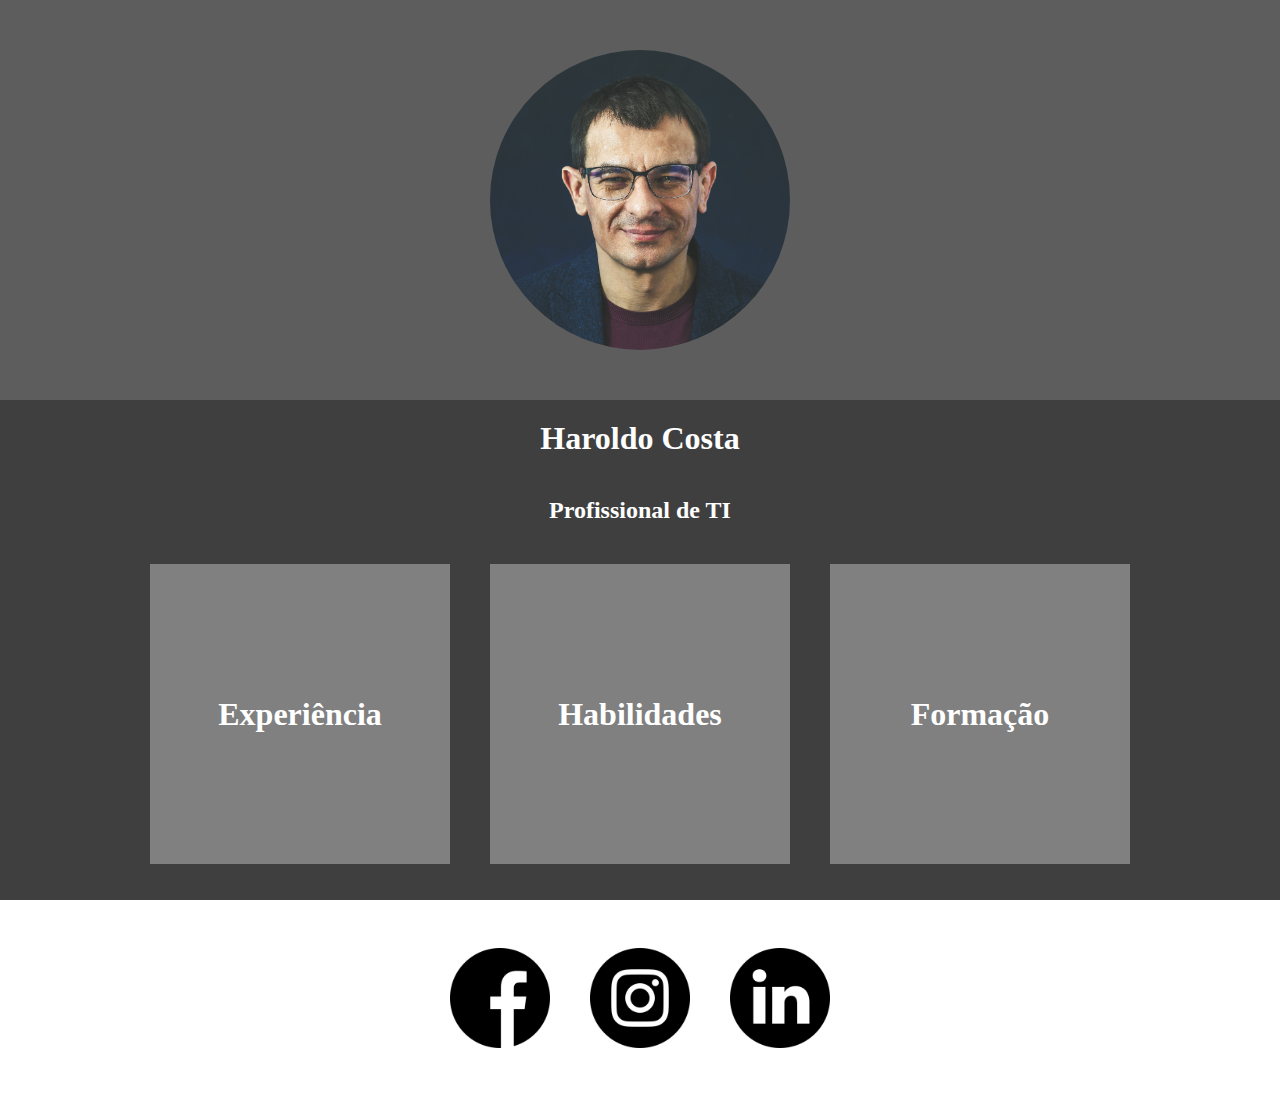
<file: index.html>
<!-- VERSÃO 5 DO HTML -->
<!DOCTYPE html>

<html lang="pt-br">
    <!-- CONFIGURAÇÕES DO SITE -->
    <head>
        <title>Meu currículo</title>
        <meta charset="UTF-8">
        <link rel="stylesheet" href="style.css">
    </head>

    <!-- CORPO DO SITE -->
    <body>
        <!-- CABEÇALHO -->
        <header id="cabecalho">
            <img id="haroldo" src="img/haroldo.jpg">
        </header>

        <!-- CONTEÚDO PRINCIPAL -->
        <main id="principal">
            <h1>Haroldo Costa</h1>
            <h2>Profissional de TI</h2>

            <section class="container">
               <a href="indexEX.html"><section class="caixas"><h1>Experiência</h1></section> </a>
               <a href="indexHb.html"> <section class="caixas"><h1>Habilidades</h1></section> </a>
               <a href="indexFR.html"><section class="caixas"><h1>Formação</h1></section></a> 
            </section>  

        </main>

        <!-- RODAPÉ -->
        <footer id="rodape">
           <a href="https://www.facebook.com" target="_blank"> <img class="icones" src="img/facebook.png" > </a>
           <a href="https://www.instagram.com" target="_blank"> <img class="icones" src="img/instagram.png"></a>
            <a href="https://www.linkedin.com" target="_blank"> <img class="icones" src="img/linkedin.png"></a>

        </footer>

    </body>
</html>
</file>
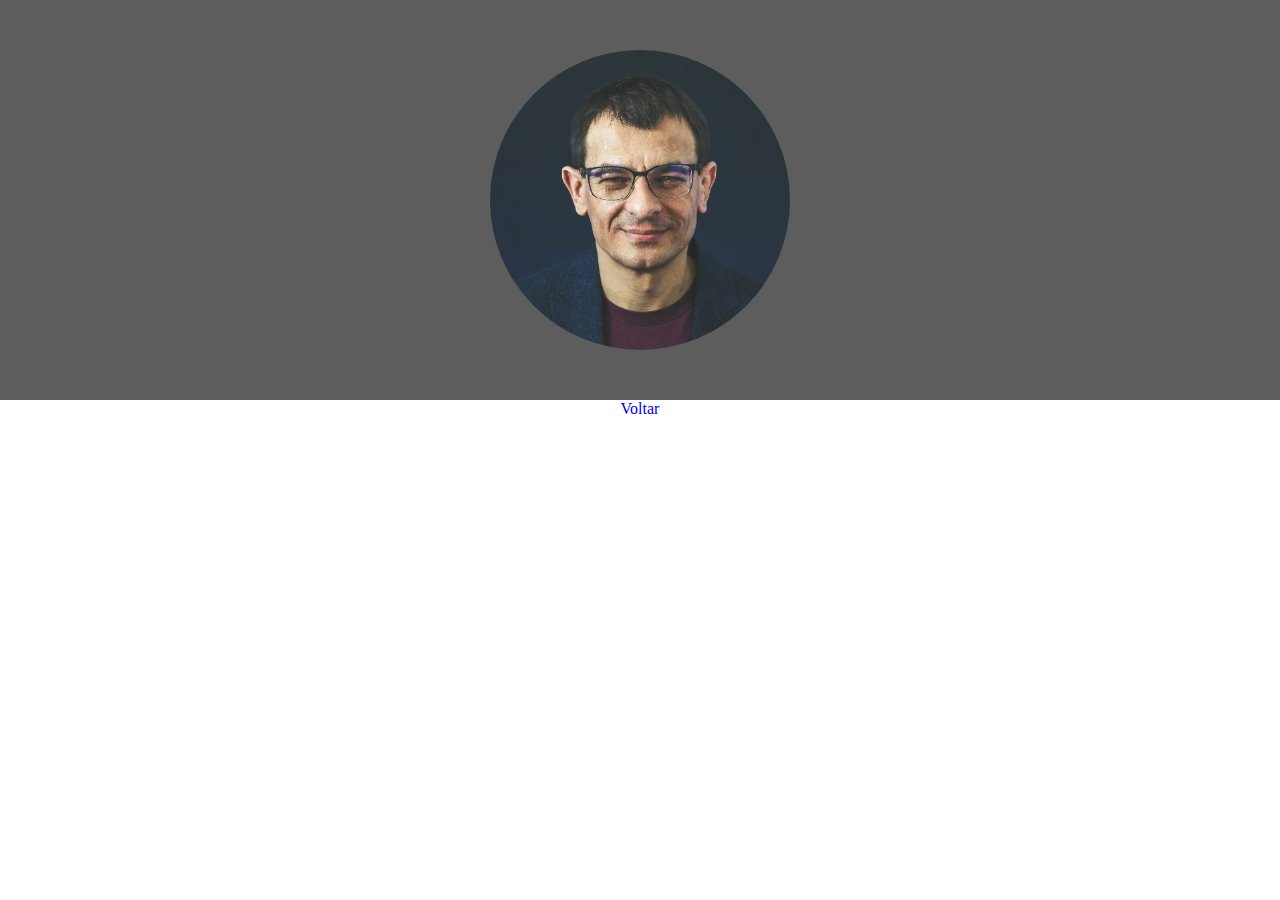
<file: indexEX.html>
<!DOCTYPE html>
<html lang="pt-br">
<head>
    <meta charset="UTF-8">
    <meta http-equiv="X-UA-Compatible" content="IE=edge">
    <meta name="viewport" content="width=device-width, initial-scale=1.0">
    <title>Experiência</title>
    <link rel="stylesheet" href="style.css">
</head>
<body>
    <header id="cabecalho">
        <img id="haroldo" src="img/haroldo.jpg">
    </header>
    
    <main>
        <a href="index.html"><p id="voltar">Voltar</p></a>
    </main>
    
</body>
</html>
</file>
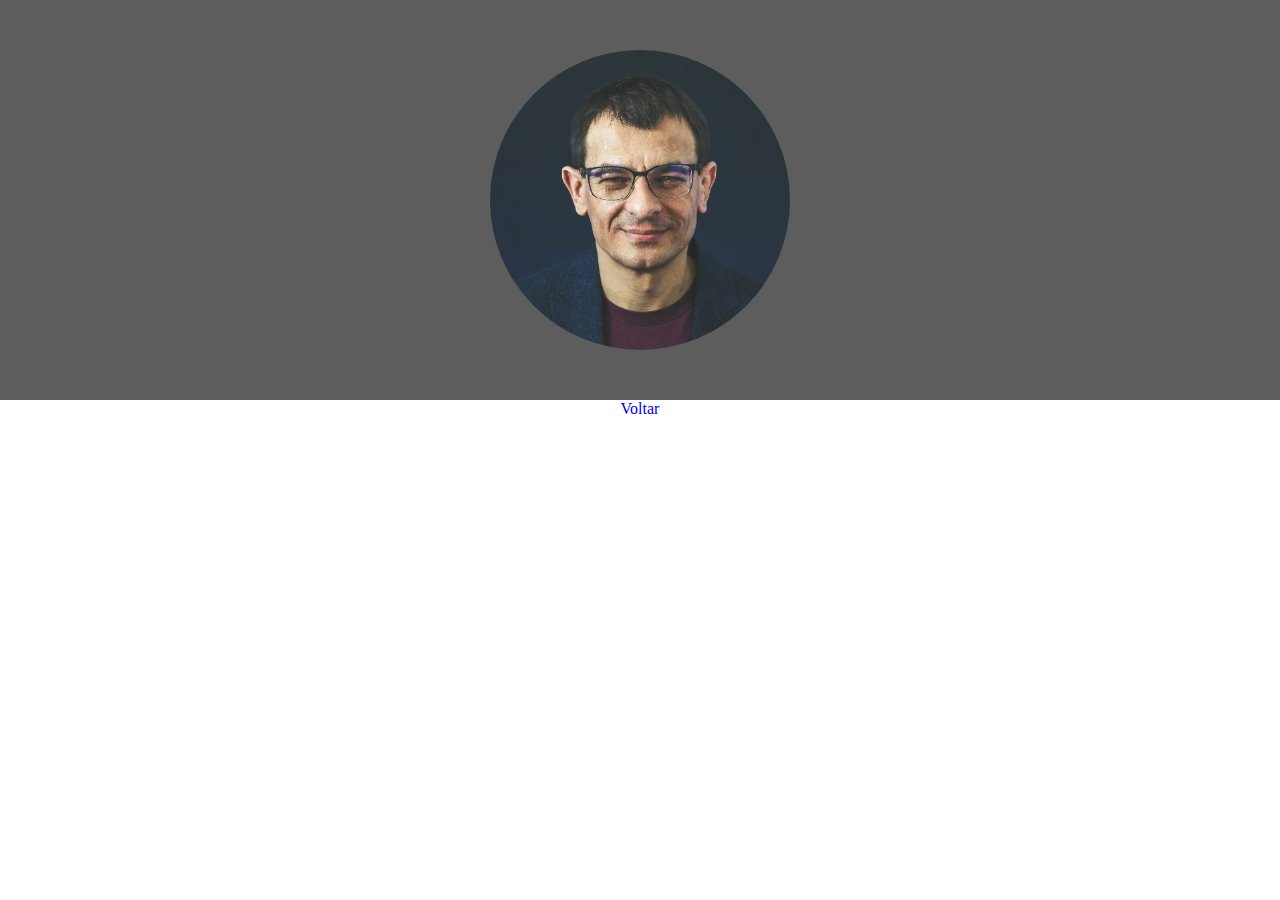
<file: indexFR.html>
<!DOCTYPE html>
<html lang="pt-br">
<head>
    <meta charset="UTF-8">
    <meta http-equiv="X-UA-Compatible" content="IE=edge">
    <meta name="viewport" content="width=device-width, initial-scale=1.0">
    <title>Formação</title>
    <link rel="stylesheet" href="style.css">
</head>
<body>
    <header id="cabecalho">
        <img id="haroldo" src="img/haroldo.jpg">
    </header>
    <main >
        <a href="index.html"><p id="voltar">Voltar</p></a>
    </main>
    
</body>
</html>
</file>
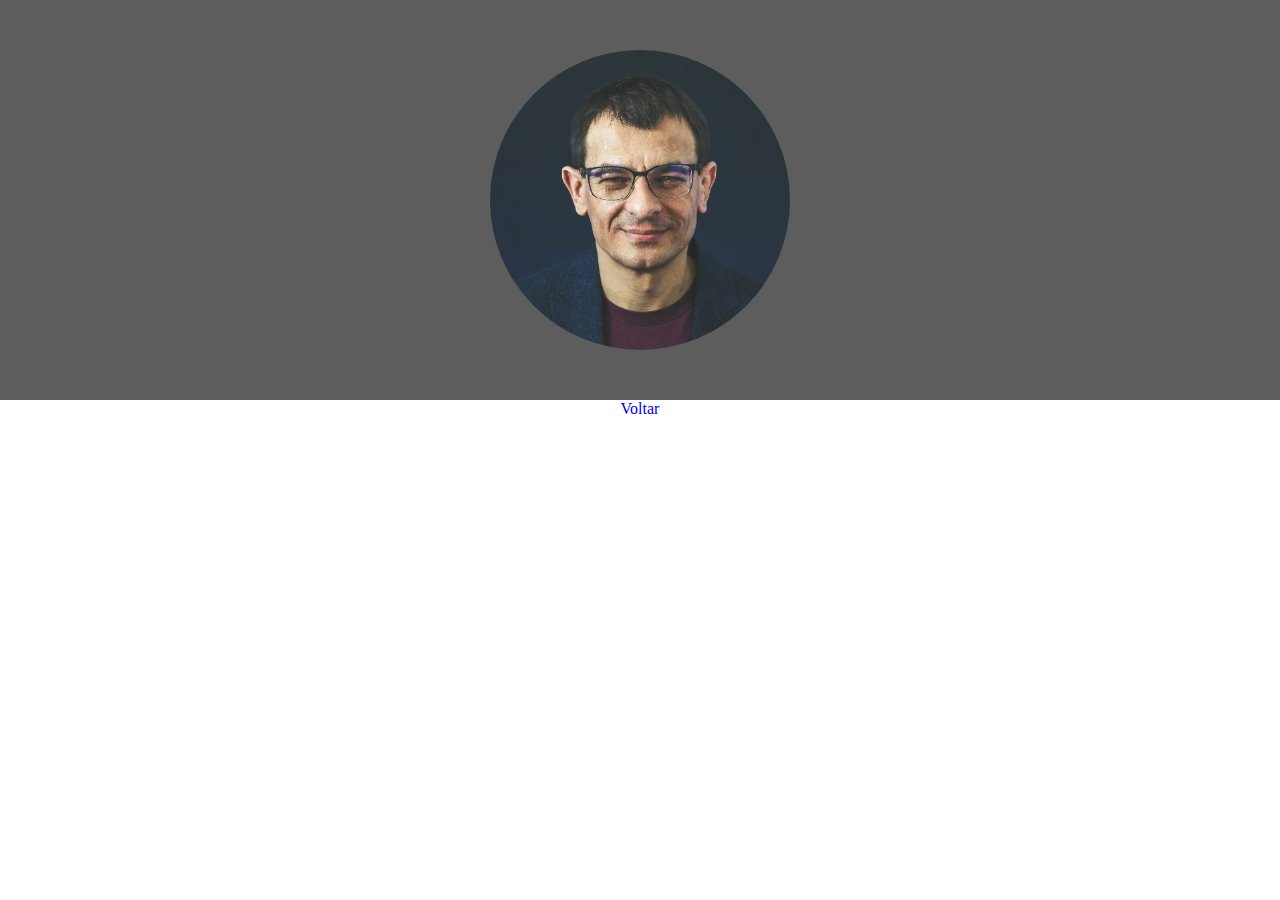
<file: indexHb.html>
<!DOCTYPE html>
<html lang="pt-br">
<head>
    <meta charset="UTF-8">
    <meta http-equiv="X-UA-Compatible" content="IE=edge">
    <meta name="viewport" content="width=device-width, initial-scale=1.0">
    <title>Habilidades</title>
    <link rel="stylesheet" href="style.css">
</head>
<body>
    <header id="cabecalho">
        <img id="haroldo" src="img/haroldo.jpg">
    </header>
    <main>
        <a href="index.html"> <p id="voltar"> Voltar</p></a>
    </main>
    
</body>
</html>
</file>
<file: style.css>
/* RESET CSS */
html * {
    margin: 0px;
    text-decoration: none;
}

#cabecalho {
    background-color: #5d5d5d;
    height: 400px;
    /* ATIVA O MODO FLEXÍVEL */
    display: flex;
    /* ALINHA HORIZONTAL */
    justify-content: center;
    /* ALINHA VERTICAL */
    align-items: center;

}

#haroldo {
    /* ALTURA */
    height: 300px;
    /* LARGURA */
    width: 300px;
    /* AJUSTAR PROPORÇÃO */
    object-fit: cover;
    /* ARREDONDAR IMAGEM */
    border-radius: 50%;
}

h1, h2 {
    color: #FFFFFF;
    padding: 20px;
}

#principal {
    background-color: #3f3f3f;
    height: 500px;
    text-align: center;
}

.container {
    /* ATIVA O MODO FLEXÍVEL */
    display: flex;
    /* ALINHA HORIZONTAL */
    justify-content: center;
    /* ALINHA VERTICAL */
    align-items: center;
}

.caixas {
    /* ALTURA */
    height: 300px;
    /* LARGURA */
    width: 300px;
    /* COR DE FUNDO */
    background-color: #808080;
    /* ESPAÇAMENTO */
    margin: 20px;

      /* ATIVA O MODO FLEXÍVEL */
      display: flex;
      /* ALINHA HORIZONTAL */
      justify-content: center;
      /* ALINHA VERTICAL */
      align-items: center;
}

#rodape {
    background-color:white;
    height: 200px;
     /* ATIVA O MODO FLEXIVEL */
    display: flex;
    /* ALINHA HORIZONTAL */
    justify-content: center;
     /* ALINHA VERTICALO */
    align-items: center;
}

.icones{
    height: 100px;
    width: 100px;
    margin: 20px;

}
#voltar {
    height: 500px;
    text-align: center;
    
}
</file>
